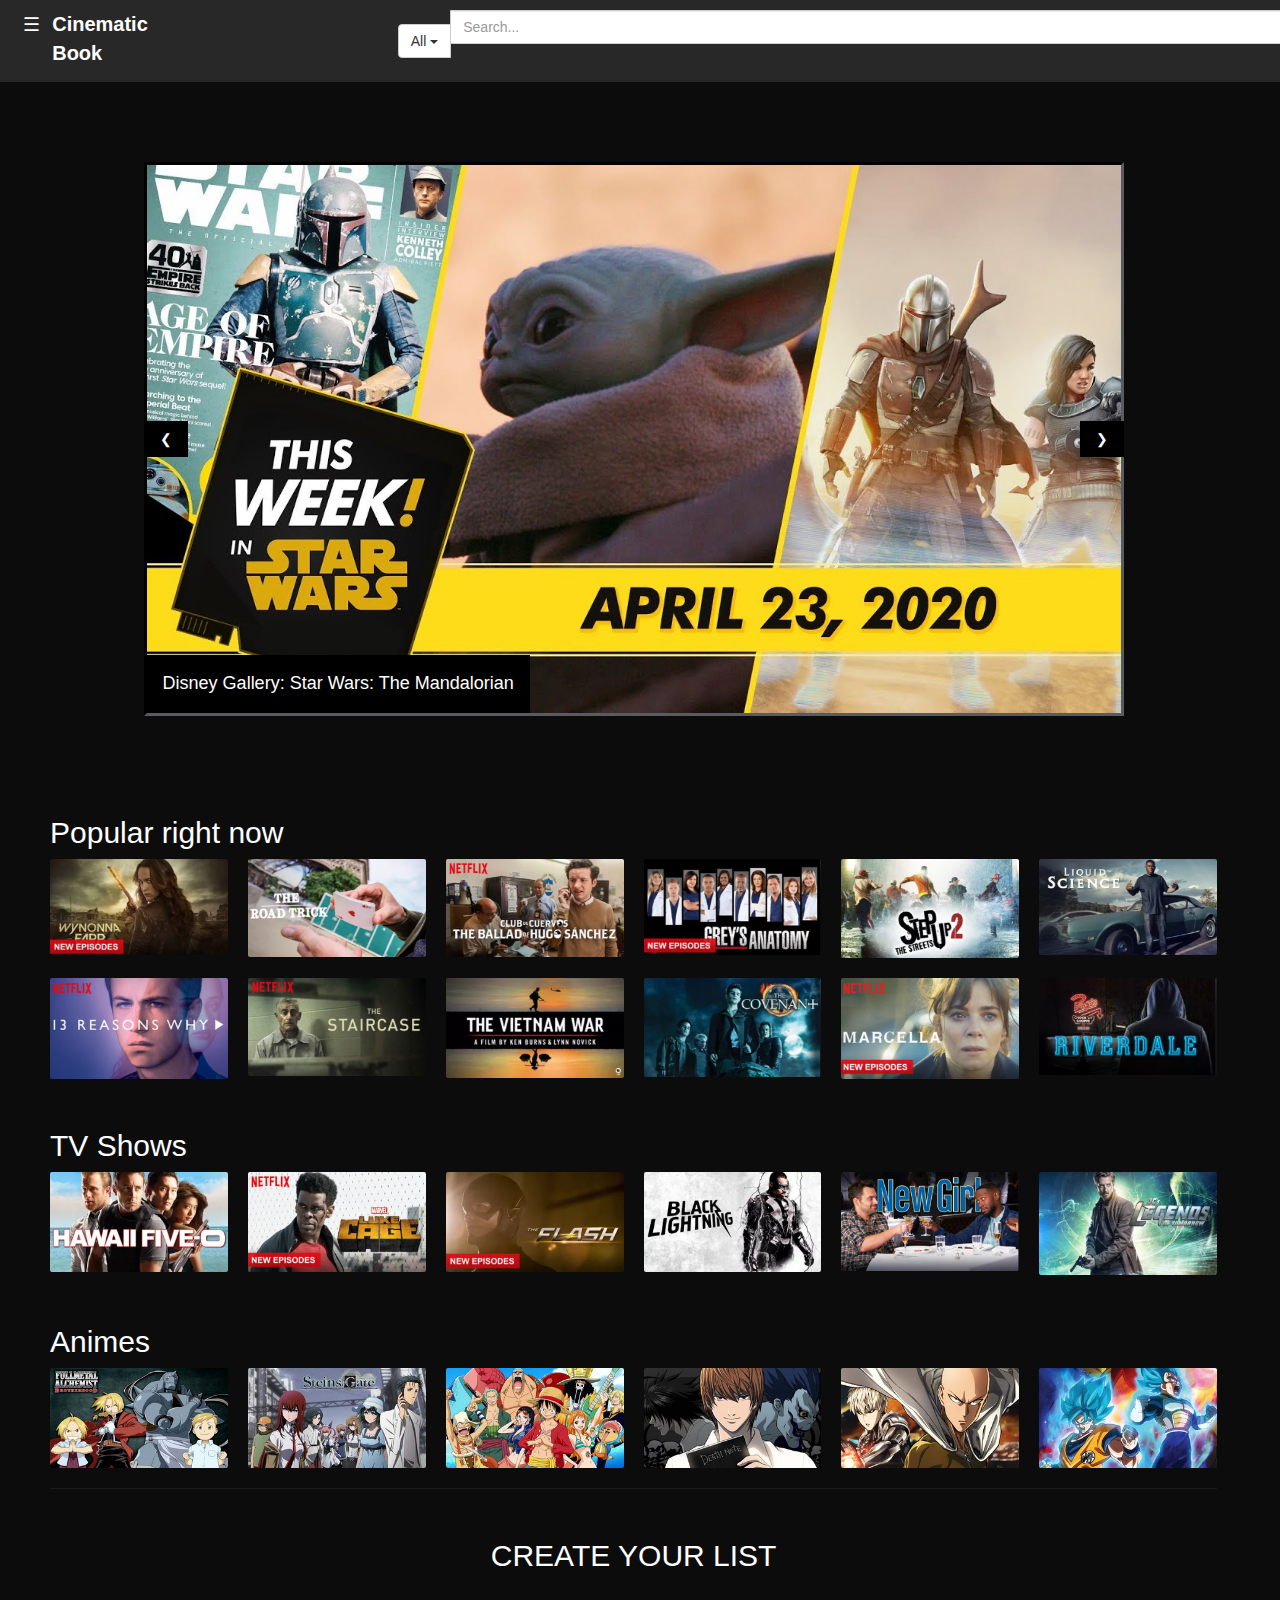
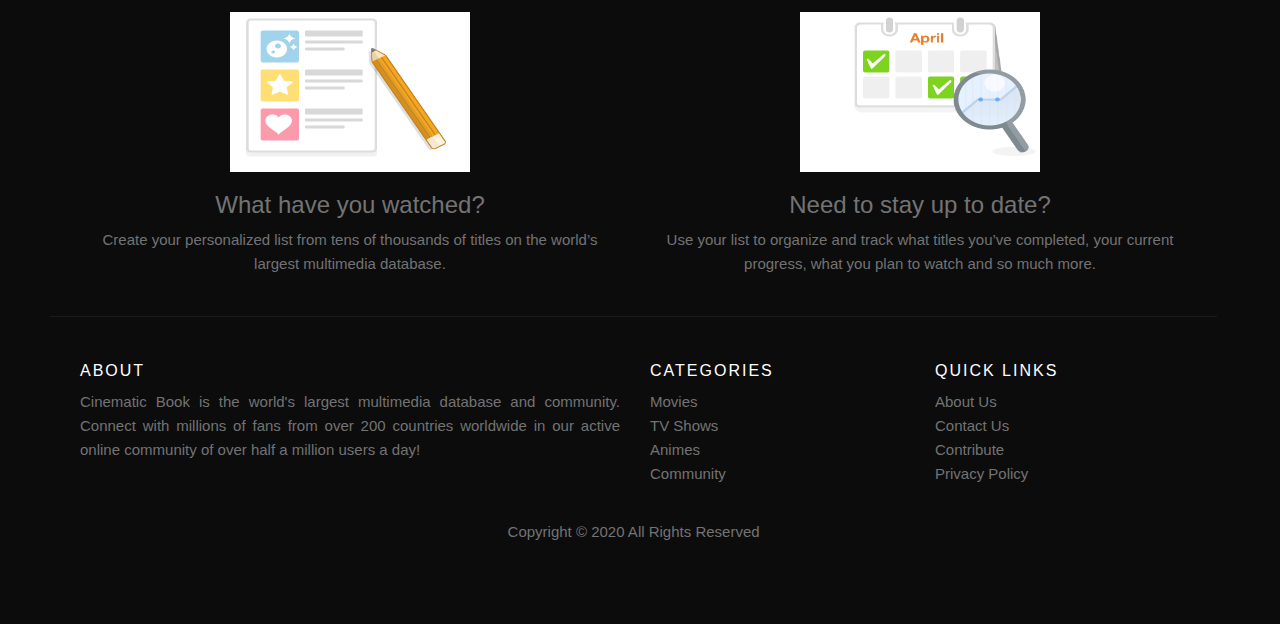
<file: index.html>
<!DOCTYPE html>
<html lang="pt">

  <head head>
    <meta charset="UTF-8">
    <meta name="viewport" content="width=device-width, initial-scale=1">

    <link rel="stylesheet" href="bootstrap.css">
    <link rel="stylesheet" href="main.css">
    <link rel="stylesheet" href="https://www.w3schools.com/w3css/4/w3.css">
    <link rel="stylesheet" href="https://maxcdn.bootstrapcdn.com/bootstrap/3.3.7/css/bootstrap.min.css" integrity="sha384-BVYiiSIFeK1dGmJRAkycuHAHRg32OmUcww7on3RYdg4Va+PmSTsz/K68vbdEjh4u" crossorigin="anonymous">

    <!-- Search btn & txtbox -->
    <script src="https://ajax.googleapis.com/ajax/libs/jquery/3.1.1/jquery.min.js"></script>
    <script src="https://maxcdn.bootstrapcdn.com/bootstrap/3.3.7/js/bootstrap.min.js"
      integrity="sha384-Tc5IQib027qvyjSMfHjOMaLkfuWVxZxUPnCJA7l2mCWNIpG9mGCD8wGNIcPD7Txa" crossorigin="anonymous">
    </script>

    <title>Cinematic Book</title>
  </head>

  <body id="bodyBackgroundColor">
    <header>
      <div class="HeadPanel">
        <div id="myNav" class="overlay"">
          <a href="javascript:void(0)" class="closebtn" onclick="closeNav()">&times;</a>
            <div class="overlay-content">
              <a href="#">Movies</a>
              <a href="#">TV Shows</a>
              <a href="#">Animes</a>
              <a href="#">Community</a>
            </div>
        </div>
        
        <span id="MenuBtn" onclick="openNav()">&#9776;</span>

        <a href="MainPage.html" id="ahref"><label id="Title">Cinematic Book</label></a>

        <div class="input-group" id="input-group_search">
          <div class="input-group-btn">
            <button type="button" class="btn btn-default dropdown-toggle" data-toggle="dropdown" aria-haspopup="true" aria-expanded="false">All <span class="caret"></span></button>
            <ul class="dropdown-menu">
              <li><a href="#">All</a></li>
              <li><a href="#">Movies</a></li>
              <li><a href="#">TV Shows</a></li>
              <li><a href="#">Animes</a></li>
            </ul>
          </div>
          <input type="text" class="form-control" id="Searchtxtbox" aria-label="..." placeholder="Search...">
        </div>
        <a href="SignIn.html" id="SignInBtn"><button type="button" class="buttons">Sign in</button></a>
        <a href="SignUp.html" id="SignUpBtn"><button type="button" class="buttons">Sign up</button></a>
      </div>
    </header>

    <div class="w3-content w3-display-container">
      <div class="w3-display-container mySlides">
        <img src="images/DisneyGallery.jpg" class="SlidePics">
          <div class="w3-display-bottomleft w3-large w3-container w3-padding-16 w3-black">
            Disney Gallery: Star Wars: The Mandalorian
          </div>
      </div>

      <div class="w3-display-container mySlides">
        <img src="images/WhiteLines.png" class="SlidePics">
          <div class="w3-display-bottomleft w3-large w3-container w3-padding-16 w3-black">
            White Lines: The New Netflix Show
          </div>
      </div>

      <div class="w3-display-container mySlides">
        <img src="images/Hollywood.jpg" class="SlidePics">
          <div class="w3-display-bottomleft w3-large w3-container w3-padding-16 w3-black">
            Hollywood: Ryan Murphy's New Drama Is Coming...
          </div>
      </div>

      <button class="w3-button w3-display-left w3-black" onclick="plusDivs(-1)">&#10094;</button>
      <button class="w3-button w3-display-right w3-black" onclick="plusDivs(1)">&#10095;</button>
    </div>

    <div><!-- Automatic slide -->
      <span class="dot"></span> 
      <span class="dot"></span> 
      <span class="dot"></span> 
    </div>

    <div class="wrapper">
      <section class="main-container">
        <h2>Popular right now</h2>
          <div class="box">
            <a href="WynonnaEarp.html"><img src="PopularRightNow/WynonnaEarp.png" alt=""></a>
            <a href=""><img src="PopularRightNow/TheRoadTrick.png"></a>
            <a href=""><img src="PopularRightNow/ClubdeCuervos.png" alt=""></a>
            <a href=""><img src="PopularRightNow/GreysAnatomy.png" alt=""></a>
            <a href=""><img src="PopularRightNow/StepUpTheStreets2.png" alt=""></a>
            <a href=""><img src="PopularRightNow/LiquidScience.png" alt=""></a>

            <a href=""><img src="PopularRightNow/13ReasonsWhy.png" alt=""></a>
            <a href=""><img src="PopularRightNow/TheStaircase.png" alt=""></a>
            <a href=""><img src="PopularRightNow/TheVietnamWar.png" alt=""></a>
            <a href=""><img src="PopularRightNow/TheCovenan.png" alt=""></a>
            <a href=""><img src="PopularRightNow/Marcella.png" alt=""></a>
            <a href=""><img src="PopularRightNow/Riverdale.png" alt=""></a>
          </div>

        <h2>TV Shows</h2>
          <div class="box">
            <a href=""><img src="TvShows/HawaIIFive-o.png" alt=""></a>
            <a href=""><img src="TvShows/LukeCage.png" alt=""></a>
            <a href=""><img src="TvShows/TheFlash.png" alt=""></a>
            <a href=""><img src="TvShows/BlackLightning.png" alt=""></a>
            <a href=""><img src="TvShows/NewGirl.png" alt=""></a>
            <a href=""><img src="TvShows/DCLegendsOfTomorrow.png" alt=""></a>
          </div>

        <h2>Animes</h2>
          <div class="box">
            <a href=""><img src="Animes/FullMetalAlc.png" alt=""></a>
            <a href=""><img src="Animes/SteinsGate.jpg" alt=""></a>
            <a href=""><img src="Animes/OnePiece.jpg" alt=""></a>
            <a href=""><img src="Animes/DeathNote.jpg" alt=""></a>
            <a href=""><img src="Animes/OnePunch.jpg" alt=""></a>
            <a href=""><img src="Animes/DragonBallSuper.jpg" alt=""></a>                
          </div>
      
      <hr class="General_hr">
      
      <h2 id="CreateYourListLbl">CREATE YOUR LIST</h2>   
      
      <div class="CreateYourList">
          <div class="container">
            <div class="col-sm-12 col-md-6">
              <img src="MainPage/PersonalizedList.png" class="YourListPics">
              <h3>What have you watched?</h3>
              <p>Create your personalized list from tens of thousands of titles on the world’s largest multimedia database.</p>
            </div>

            <div class="col-sm-12 col-md-6">
              <img src="MainPage/StayUpToDate.png" class="YourListPics">
              <h3>Need to stay up to date?</h3>
              <p>Use your list to organize and track what titles you’ve completed, your current progress, what you plan to watch and so much more.</p>
            </div>
        </div>    
      </div>

      <hr class="General_hr">
      <footer class="site-footer">
        <div class="container">
            <div class="col-sm-12 col-md-6">
              <h6>About</h6>
              <p class="text-justify">Cinematic Book is the world's largest multimedia database and community. Connect with millions of fans from over 200 countries worldwide in our active online community of over half a million users a day!</p>
            </div>
            <div class="col-xs-6 col-md-3">
              <h6>Categories</h6>
              <ul class="footer-links">
                <li><a href="">Movies</a></li>
                <li><a href="">TV Shows</a></li>
                <li><a href="">Animes</a></li>
                <li><a href="">Community</a></li>
              </ul>
            </div>
            <div class="col-xs-6 col-md-3">
              <h6>Quick Links</h6>
              <ul class="footer-links">
                <li><a href="">About Us</a></li>
                <li><a href="">Contact Us</a></li>
                <li><a href="">Contribute</a></li>
                <li><a href="">Privacy Policy</a></li>
              </ul>
            </div>
          <br>
        </div>
        <br>
        <p id="Copyright-Lbl">Copyright &copy; 2020 All Rights Reserved</p>
        </footer>
      </section>
    </div>
  </body>
</html>

<script>
  function openNav() {
    document.getElementById("myNav").style.height = "100%";
  }

  function closeNav() {
    document.getElementById("myNav").style.height = "0%";
  }
</script>

<script>
  var slideIndex = 0;
  showDivs(slideIndex);
  showSlides();

  function plusDivs(n) {
    showDivs(slideIndex += n);
  }

  function showDivs(n) {
    var i;
    var x = document.getElementsByClassName("mySlides");
    if (n > x.length) {slideIndex = 1}
    if (n < 1) {slideIndex = x.length}
    for (i = 0; i < x.length; i++) {
      x[i].style.display = "none";  
    }
    x[slideIndex-1].style.display = "block"; 
  }

  function showSlides() {
    var i;
    var slides = document.getElementsByClassName("mySlides");
    var dots = document.getElementsByClassName("dot");
    for (i = 0; i < slides.length; i++) {
      slides[i].style.display = "none";
    }
    slideIndex++;
    if (slideIndex > slides.length) {
      slideIndex = 1
    }
    for (i = 0; i < dots.length; i++) {
      dots[i].className = dots[i].className.replace(" active", "");
    }
    slides[slideIndex - 1].style.display = "block";
    dots[slideIndex - 1].className += " active";
    setTimeout(showSlides, 6000); // Change image every 2 seconds
  }
</script>
</file>
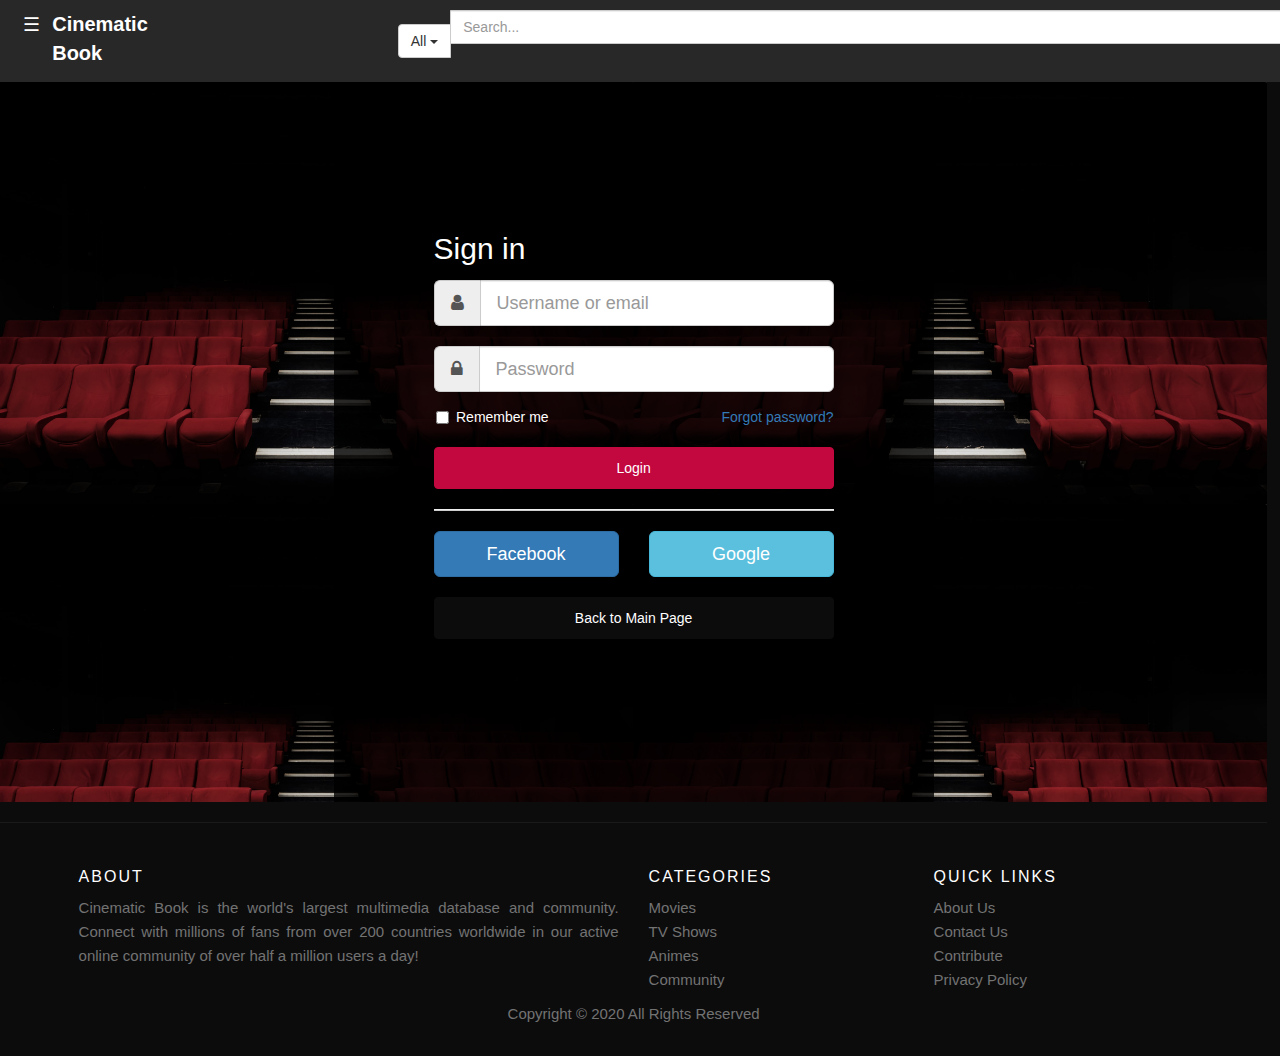
<file: SignIn.html>
<!DOCTYPE html>
<html lang="pt">

<head head>
  <meta charset="UTF-8">
  <meta name="viewport" content="width=device-width, initial-scale=1">

  <link rel="stylesheet" href="bootstrap.css">
  <link rel="stylesheet" href="main.css">
  <link rel="stylesheet" href="https://www.w3schools.com/w3css/4/w3.css">
  <link rel="stylesheet" href="https://maxcdn.bootstrapcdn.com/bootstrap/3.3.7/css/bootstrap.min.css"
    integrity="sha384-BVYiiSIFeK1dGmJRAkycuHAHRg32OmUcww7on3RYdg4Va+PmSTsz/K68vbdEjh4u" crossorigin="anonymous">
  <link rel="stylesheet" href="https://maxcdn.bootstrapcdn.com/font-awesome/4.1.0/css/font-awesome.min.css">

  <!-- Search btn & txtbox -->
  <script src="https://ajax.googleapis.com/ajax/libs/jquery/3.1.1/jquery.min.js"></script>
  <script src="https://maxcdn.bootstrapcdn.com/bootstrap/3.3.7/js/bootstrap.min.js"
    integrity="sha384-Tc5IQib027qvyjSMfHjOMaLkfuWVxZxUPnCJA7l2mCWNIpG9mGCD8wGNIcPD7Txa" crossorigin="anonymous">
  </script>

  <title>Cinematic Book</title>
</head>

<body id="bodyBackgroundColor">
  <div class="HeadPanel">
    <div id="myNav" class="overlay"">
        <a href=" javascript:void(0)" class="closebtn" onclick="closeNav()">&times;</a>
      <div class="overlay-content">
        <a href="#">Movies</a>
        <a href="#">TV Shows</a>
        <a href="#">Animes</a>
        <a href="#">Community</a>
      </div>
    </div>

    <span id="MenuBtn" onclick="openNav()">&#9776;</span>

    <a href="index.html" id="ahref"><label id="Title">Cinematic Book</label></a>

    <div class="input-group" id="input-group_search">
      <div class="input-group-btn">
        <button type="button" class="btn btn-default dropdown-toggle" data-toggle="dropdown" aria-haspopup="true"
          aria-expanded="false">All <span class="caret"></span></button>
        <ul class="dropdown-menu">
          <li><a href="#">All</a></li>
          <li><a href="#">Movies</a></li>
          <li><a href="#">TV Shows</a></li>
          <li><a href="#">Animes</a></li>
        </ul>
      </div>
      <input type="text" class="form-control" id="Searchtxtbox" aria-label="..." placeholder="Search...">
    </div>
    <a href="SignIn.html" id="SignInBtn"><button type="button" class="buttons">Sign in</button></a>
    <a href="SignUp.html" id="SignUpBtn"><button type="button" class="buttons">Sign up</button></a>
  </div>

  <div class="SignWrapper">
      <div id="Sign-Main-Div">
        <div id="Item-Container-Div">
          <div class="heading">
            <h2 class="Sign-Lbl_color">Sign in</h2>
            <div class="input-group input-group-lg" id="Sign-Username-Email-Div">
              <span class="input-group-addon"><i class="fa fa-user"></i></span>
              <input type="text" class="form-control" placeholder="Username or email">
            </div>

            <div class="input-group input-group-lg" id="Sign-Password-Div">
              <span class="input-group-addon"><i class="fa fa-lock"></i></span>
              <input type="password" class="form-control" placeholder="Password">
            </div>

            <div class="row" id="RememberMe_and_ForgotPassword-Div">
              <div class="col-xs-6 col-sm-6 col-md-6" id="RememberMeDiv">
                <div class="checkbox pull-right">
                  <label class="Sign-Lbl_color"><input type="checkbox"> Remember me </label>
                </div>
              </div>
              <div class="col-xs-6 col-sm-6 col-md-6" id="ForgotPasswordDiv">
                <a class="pull-right" href="#">Forgot password?</a>
              </div>
            </div>

            <a href="MainPage.html">
              <button type="submit" class="btn btn btn-primary" id="Login-Regist-Btn">Login</button>
            </a>

            <div class="Sign-or">
              <hr id="hr">
            </div>

            <div class="row">
              <div class="col-xs-6 col-sm-6 col-md-6">
                <a href="#" class="btn btn-lg btn-primary btn-block">Facebook</a>
              </div>
              <div class="col-xs-6 col-sm-6 col-md-6">
                <a href="#" class="btn btn-lg btn-info btn-block">Google</a>
              </div>
            </div>

            <a href="index.html">
              <button class="btn btn btn-primary" id="BackToMainPage-Btn">Back
                to Main Page </button>
            </a>
          </div>
        </div>
      </div>
  </div>

  <hr class="General_hr">

  <footer class="site-footer">
    <div class="container">
      <div class="col-sm-12 col-md-6">
        <h6>About</h6>
        <p class="text-justify">Cinematic Book is the world's largest multimedia database and community. Connect with
          millions of fans from over 200 countries worldwide in our active online community of over half a million users
          a day!</p>
      </div>

      <div class="col-xs-6 col-md-3">
        <h6>Categories</h6>
        <ul class="footer-links">
          <li><a href="">Movies</a></li>
          <li><a href="">TV Shows</a></li>
          <li><a href="">Animes</a></li>
          <li><a href="">Community</a></li>
        </ul>
      </div>

      <div class="col-xs-6 col-md-3">
        <h6>Quick Links</h6>
        <ul class="footer-links">
          <li><a href="">About Us</a></li>
          <li><a href="">Contact Us</a></li>
          <li><a href="">Contribute</a></li>
          <li><a href="">Privacy Policy</a></li>
        </ul>
      </div>
    </div>
    <p id="Copyright-Lbl">Copyright &copy; 2020 All Rights Reserved</p>
  </footer>
</body>

</html>

<script>
  function openNav() {
    document.getElementById("myNav").style.height = "100%";
  }

  function closeNav() {
    document.getElementById("myNav").style.height = "0%";
  }
</script>
</file>
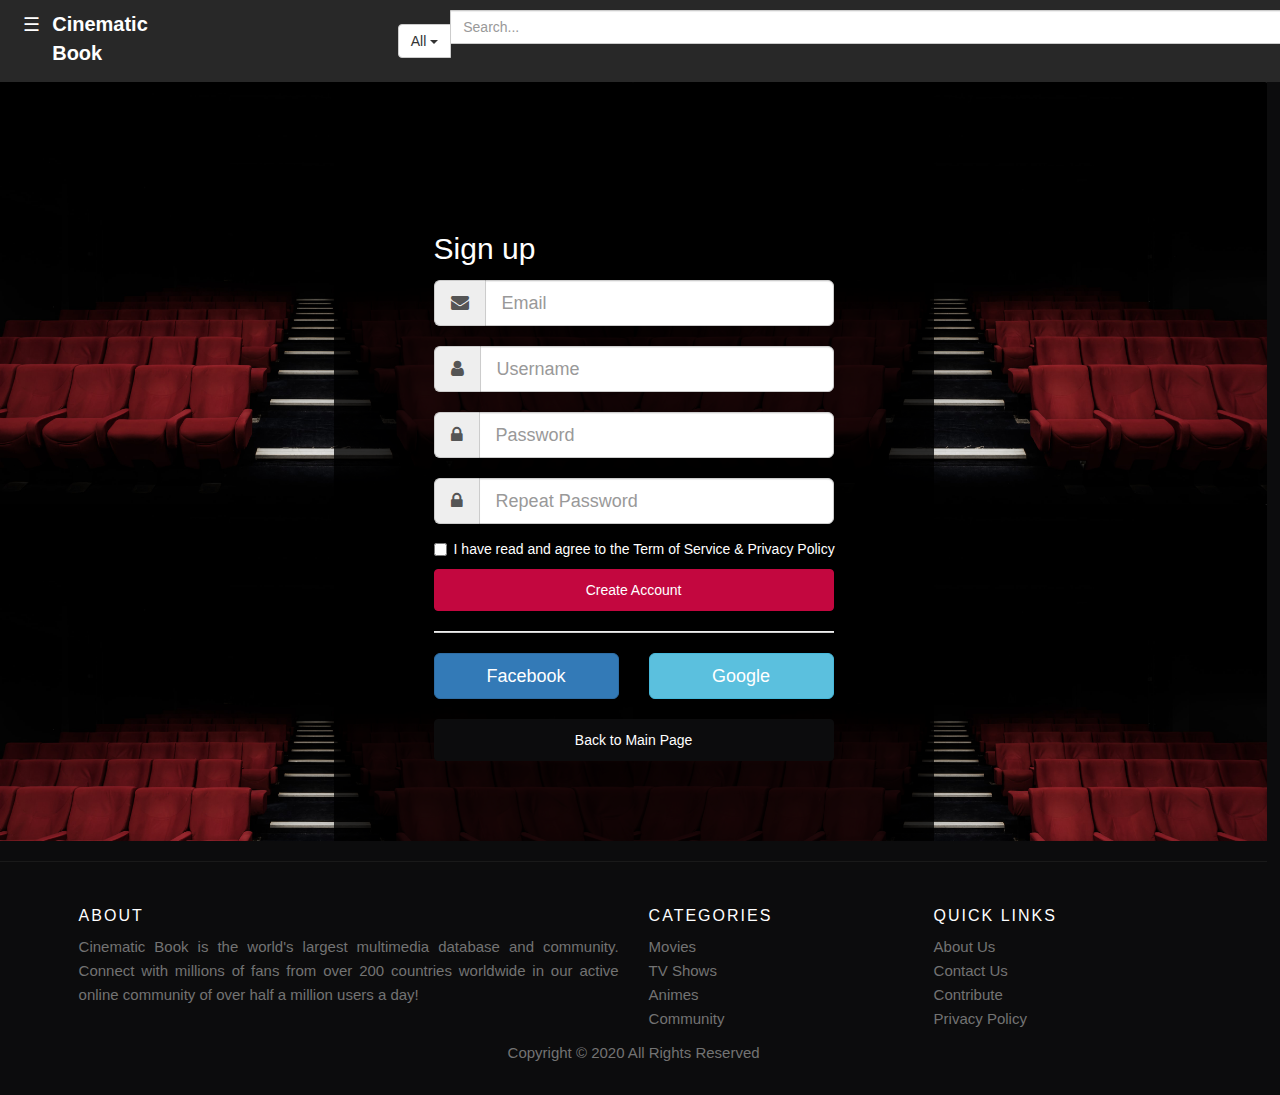
<file: SignUp.html>
<!DOCTYPE html>
<html lang="pt">
  <head head>
    <meta charset="UTF-8">
    <meta name="viewport" content="width=device-width, initial-scale=1">

    <link rel="stylesheet" href="bootstrap.css">
    <link rel="stylesheet" href="main.css">
    <link rel="stylesheet" href="https://www.w3schools.com/w3css/4/w3.css">
    <link rel="stylesheet" href="https://maxcdn.bootstrapcdn.com/bootstrap/3.3.7/css/bootstrap.min.css" integrity="sha384-BVYiiSIFeK1dGmJRAkycuHAHRg32OmUcww7on3RYdg4Va+PmSTsz/K68vbdEjh4u" crossorigin="anonymous">
    <link rel="stylesheet" href="https://maxcdn.bootstrapcdn.com/font-awesome/4.1.0/css/font-awesome.min.css">

     <!-- Search btn & txtbox -->
    <script src="https://ajax.googleapis.com/ajax/libs/jquery/3.1.1/jquery.min.js"></script>
    <script src="https://maxcdn.bootstrapcdn.com/bootstrap/3.3.7/js/bootstrap.min.js"
      integrity="sha384-Tc5IQib027qvyjSMfHjOMaLkfuWVxZxUPnCJA7l2mCWNIpG9mGCD8wGNIcPD7Txa" crossorigin="anonymous">
    </script>

    <title>Cinematic Book</title>
  </head>

  <body id="bodyBackgroundColor">
    <div class="HeadPanel">
      <div id="myNav" class="overlay"">
        <a href=" javascript:void(0)" class="closebtn" onclick="closeNav()">&times;</a>
          <div class="overlay-content">
            <a href="#">Movies</a>
            <a href="#">TV Shows</a>
            <a href="#">Animes</a>
            <a href="#">Community</a>
          </div>
      </div>

      <span id="MenuBtn" onclick="openNav()">&#9776;</span>

      <a href="index.html" id="ahref"><label id="Title">Cinematic Book</label></a>

      <div class="input-group" id="input-group_search">
        <div class="input-group-btn">
          <button type="button" class="btn btn-default dropdown-toggle" data-toggle="dropdown" aria-haspopup="true" aria-expanded="false">All <span class="caret"></span></button>
            <ul class="dropdown-menu">
              <li><a href="#">All</a></li>
              <li><a href="#">Movies</a></li>
              <li><a href="#">TV Shows</a></li>
              <li><a href="#">Animes</a></li>
            </ul>
        </div>  
        <input type="text" class="form-control" id="Searchtxtbox" aria-label="..." placeholder="Search...">
      </div>
      <a href="SignIn.html" id="SignInBtn"><button type="button" class="buttons">Sign in</button></a>
      <a href="SignUp.html" id="SignUpBtn"><button type="button" class="buttons">Sign up</button></a>
    </div>

    <div class="SignWrapper">
        <div id="Sign-Main-Div">
          <div id="Item-Container-Div">
            <div class="heading">
              <h2 class="Sign-Lbl_color">Sign up</h2>
                <div class="input-group input-group-lg" id="Sign-Username-Email-Div">
                  <span class="input-group-addon"><i class="fa fa-envelope"></i></span>
                  <input type="text" class="form-control" placeholder="Email">
                </div>

                <div class="input-group input-group-lg" id="Sign-Username-Div">
                  <span class="input-group-addon"><i class="fa fa-user"></i></span>
                  <input type="text" class="form-control" placeholder="Username">
                </div>
              
                <div class="input-group input-group-lg" id="Sign-Password-Div">
                  <span class="input-group-addon"><i class="fa fa-lock"></i></span>
                  <input type="password" class="form-control" placeholder="Password">
                </div>

                <div class="input-group input-group-lg" id="Sign-Password-Div">
                  <span class="input-group-addon"><i class="fa fa-lock"></i></span>
                  <input type="password" class="form-control" placeholder="Repeat Password">
                </div>
                    
                <div class="row" id="TermOfService-Div">
                    <div class="checkbox pull-right">
                      <label class="Sign-Lbl_color"><input type="checkbox">I have read and agree to the Term of Service & Privacy Policy</label>
                    </div>
                </div>
                    
                <button type="submit" class="btn btn btn-primary" id="Login-Regist-Btn">Create Account</button>
               
                <div class="Sign-or">
                  <hr id="hr">
                </div>
                 
                <div class="row">
                  <div class="col-xs-6 col-sm-6 col-md-6">
                    <a href="#" class="btn btn-lg btn-primary btn-block">Facebook</a>
                  </div>
                  <div class="col-xs-6 col-sm-6 col-md-6">
                    <a href="#" class="btn btn-lg btn-info btn-block">Google</a>
                  </div>
                </div>
               
                <a href="index.html">
                  <button class="btn btn btn-primary" id="BackToMainPage-Btn">Back
                    to Main Page </button>
                </a>
            </div>
          </div>
        </div>
    </div>

    <hr class="General_hr">
    
    <footer class="site-footer">
      <div class="container">
        <div class="col-sm-12 col-md-6">
          <h6>About</h6>
            <p class="text-justify">Cinematic Book is the world's largest multimedia database and community. Connect with
            millions of fans from over 200 countries worldwide in our active online community of over half a million users
            a day!</p>
        </div>
        
        <div class="col-xs-6 col-md-3">
          <h6>Categories</h6>
            <ul class="footer-links">
              <li><a href="">Movies</a></li>
              <li><a href="">TV Shows</a></li>
              <li><a href="">Animes</a></li>
              <li><a href="">Community</a></li>
            </ul>
        </div>

        <div class="col-xs-6 col-md-3">
          <h6>Quick Links</h6>
            <ul class="footer-links">
              <li><a href="">About Us</a></li>
              <li><a href="">Contact Us</a></li>
              <li><a href="">Contribute</a></li>
              <li><a href="">Privacy Policy</a></li>
            </ul>
        </div>
      </div> 
      <p id="Copyright-Lbl">Copyright &copy; 2020 All Rights Reserved</p>
    </footer>
  </body>
</html>

<script>
  function openNav() {
    document.getElementById("myNav").style.height = "100%";
  }

  function closeNav() {
    document.getElementById("myNav").style.height = "0%";
  }
</script>
</file>
<file: main.css>
/*************************************************************Header Div*********************************************************/
.HeadPanel { 
    width: 100vw;
    padding: 10px;
    border-style:hidden;
    background-color: #282828;
    display: flex;
}  
/*=============================**/
/*Header Title*/
#Title {  
  color: white;
  font-size: 20px;
  font-family: -apple-system, BlinkMacSystemFont, 'Segoe UI', Roboto, Oxygen, Ubuntu, Cantarell, 'Open Sans', 'Helvetica Neue', sans-serif;
  cursor: pointer;
} 
#ahref {  
  margin-left: 1%; display: inline-block;
} 
/*=============================**/
/*header Menu btn Config*/
#MenuBtn{
  font-size:19px;
  cursor:pointer; 
  margin-left: 1%;
  transform:translateY(1px); 
  color: rgb(255,255,255);
}
.overlay {
  height: 0%;
  width: 100%;
  position: fixed;
  z-index: 1;
  top: 0;
  left: 0;
  background-color: rgb(0,0,0);
  background-color: rgba(0,0,0, 0.9);
  overflow-y: hidden;
  transition: 0.5s;
}
.overlay-content {
  position: relative;
  top: 25%;
  width: 100%;
  text-align: center;
  margin-top: 30px;
}
.overlay a {
  padding: 8px;
  text-decoration: none;
  font-size: 36px;
  color: #818181;
  display: block;
  transition: 0.3s;
}
.overlay a:hover, .overlay a:focus {
    transform:translateY(2px);
    color: #f1f1f1;
}
.overlay .closebtn {
  position: absolute;
  top: 20px;
  right: 45px;
  font-size: 60px;
}
@media screen and (max-height: 450px) {
  .overlay {overflow-y: auto;}
  .overlay a {font-size: 20px}
  .overlay .closebtn {
  font-size: 40px;
  top: 15px;
  right: 35px;
  }
}
/*=============================**/
/*Search btn & txtbox*/
#input-group_search{
  margin-left: 250px;
}

#Searchtxtbox{
  width: 920px; 
  z-index: 0;
}
/*=============================**/
/*Sign in & Sign Up btns when user is not logged*/
.buttons[type=button] {
  background-color: #282828;
  border: none;
  color: white;
  font-size: 18px;
}

#SignInBtn{
margin-left: 300px;
}

#SignUpBtn{
margin-left: 5px;
}

/*=============================**/
/*Bell, Message and Profile btns when user is logged*/
#bellbtn{
  margin-left: 240px;
  transform:translateY(-2px);
}

#Messagebtn{
  margin-left: 10px;
  transform:translateY(-2px);
}

.dropbtn {
  background-color: #282828;
  border: none;
  color: white;
  font-size: 18px;
  font-family: 'Source Sans Pro', sans-serif;
}

.dropdown {
  position: relative;
  display: inline-block;
  margin-left: 10px;
  transform:translateY(1px);
}

.dropdown-content {
  display: none;
  position: absolute;
  background-color: #282828;
  min-width: 160px;
  box-shadow: 0px 8px 16px 0px rgba(0,0,0,0.2);
  z-index: 1;
  border:solid;
  border-width: 0.5px;
}

/* Profile Icon*/
.fa_ProfileCircle{
  transform:translateY(2px);
}

/*************************************************************Slide Show*********************************************************/
.w3-display-container{
  margin-top: 80px; cursor: pointer;
}

.mySlides {
  display:none;
  border: inset;
  border-color: #0c0c0d;
}

.mySlides {
  -webkit-animation-name: mySlides;
  -webkit-animation-duration: 2.5s;
  animation-name: mySlides;
  animation-duration: 2.5s;
}

.mySlides .SlidePics{
  width:100%
}

@-webkit-keyframes mySlides {
  from {opacity: .4} 
  to {opacity: 1}
}

@keyframes mySlides {
  from {opacity: .4} 
  to {opacity: 1}
}
/*************************************************************Html Body*********************************************************/
html, body { 
  width: 99vw;
  min-height: 99vh;
  margin: 0;
  padding: 0px;
  box-sizing: border-box;
  
}

img { 
  max-width: 100%;
}
h2 {
  padding-top: 30px;  
}

#bodyBackgroundColor{
  background-color:#0c0c0d;
}

/*************************************************************Main Container of Movies/TVShow/Animes*********************************************************/
.wrapper {
  margin: 0;
  padding: 0;
}

.main-container h2 {
   padding-top: 30px;
   color: white;
}
.main-container {
  padding: 50px;
}
.box {
  display: grid;
  grid-gap: 20px;
  grid-template-columns: repeat(6, minmax(100px, 1fr));
}
.box a {
  transition: transform .3s;  
}
.box a:hover {
  transition: transform .3s;
  -ms-transform: scale(1.4);
  -webkit-transform: scale(1.4);  
  transform: scale(1.3);
}
.box img {
  border-radius: 2px;
}

.General_hr{
  border-color: #282828;
  opacity:0.5;
}
/*************************************************************Create Your List Section*********************************************************/
#CreateYourListLbl{
  color: white; 
  text-align:center
}

.CreateYourList{
  padding:30px 0 10px;
  font-size:15px;
  line-height:24px;
  color:#737373;
  text-align: center;
}

.CreateYourList .YourListPics{
  width:240px;
  height:160px;
}
/*************************************************************Website footer Configuration*********************************************************/
.site-footer
{
  padding:20px 0 20px;
  font-size:15px;
  line-height:24px;
  color:#737373;
}
.site-footer h6
{
  color:#fff;
  font-size:16px;
  text-transform:uppercase;
  margin-top:5px;
  letter-spacing:2px
}
.site-footer a
{
  color:#737373;
}
.site-footer a:hover
{
  color:#950740;
  text-decoration:none;
}
.footer-links
{
  padding-left:0;
  list-style:none
}
.footer-links li
{
  display:block
}
.footer-links a
{
  color:#737373
}
.footer-links.inline li
{
  display:inline-block
}

#Copyright-Lbl{
  text-align:center;
}
/*************************************************************Sign In & Sign Up Page*********************************************************/
/*Background Config*/
.SignWrapper{
  margin: 0;
  padding: 0;
  background-image: url(images/Background.jpg); 
  background-size: 50%
}

.Sign-Lbl_color{
  color: #fff;
}

/*Main Div*/
#Sign-Main-Div{
  padding: 100px;
  width: 30%;
  height: 500px;
  border-style:hidden;
  background: rgba(0, 0, 0, 0.8);      
  display: table;
  margin: 0 auto;
}

#Sign-Main-Div #Item-Container-Div {
width: 400px;
min-height: 500px;
margin: 2% auto 0 auto;
}

.Sign-or {
  margin-top: 10px;
  margin-bottom: 10px;
  padding-top: 10px;
  padding-bottom: 10px;
}

.Sign-or #hr {
  background-color: #cdcdcd;
  height: 1px;
  margin-top: 0px !important;
  margin-bottom: 0px !important;
}

#Login-Regist-Btn{
  width: 100%; 
  padding: 10px; 
  background-color: #C3073F; 
  border-color: #C3073F;
}

#BackToMainPage-Btn{
  transform:translateY(20px); 
  width: 100%; 
  padding: 10px; 
  background-color: #0c0c0d; 
  border-color: #0c0c0d;
}

#Sign-Username-Email-Div{
  transform:translateY(5px);
}

#Sign-Username-Div{
  transform:translateY(5px); 
  margin-top: 20px;
}

#Sign-Password-Div{
  transform:translateY(5px); 
  margin-top: 20px;
}

#TermOfService-Div{
  display: flex; 
  margin-top: 10px;
  margin-left: 0px;
}

#RememberMe_and_ForgotPassword-Div{
  display: flex; 
  margin-top: 20px;
}
#RememberMeDiv{
  margin-left:-70px; 
  transform:translateY(-10px);
}

#ForgotPasswordDiv{
  margin-left: 70px;
}
/*************************************************************Profile Page*********************************************************/
/*Banner Config*/
.ProfileBannerBackground {
  width: 100%;
  height: 525px;
  border-style: hidden;
  background-color: #282828;
  background-image: url(https://images.unsplash.com/photo-1523821741446-edb2b68bb7a0?ixlib=rb-1.2.1&auto=format&fit=crop&w=750&q=80%20750w);
  background-size: 100%;
  display: flex;
  margin: auto;
}
.ProfileBannerShadow {
  width: 100%;
  height: 525px;
  border-style: hidden;
  background: rgba(0, 0, 0, 0.8);
}
/*=============================**/
/*Main div Config*/
#ProfileNameDiv{
  width: 20%; 
  height: 40px; 
  text-align: center; 
  display: inline-block;
}
#ProfileNameLbl{
  font-size: 18px; 
  color: white; 
  transform:translateY(8px);
}

#EditProfileDiv{
  margin-left: 71%; 
  width: 8%; 
  height: 40px; 
  text-align: center; 
  display: inline-block;
}

#EditProfileLbl{
  font-size: 14px; 
  cursor:pointer; 
  transform:translateY(8px);
}

.MainInfoDiv {
  width: 90%;
  height: 1000px;
  border-style: hidden;
  background-color: #282828;
  display: flex;
  margin: auto;
  transform:translateY(-400px);
}
.MainHeaderInfo {
  width: 100%; 
  height: 40px; 
  border: solid; 
  border-width: 0.5px; 
  position:absolute;
}
/*=============================**/
/*Left div Config*/
.MainLeftInfo {
  width: 20%; 
  height: 960px; 
  margin-top: 40px;
  border: solid; 
  border-width: 0.5px; 
  position:absolute;
}
#profilepic{
  width: 300px; 
  height: 180px; 
  border:solid;
}

#MainLeftInfo_BtnsDiv{
  margin-top: 20px; 
  text-align: center;
}

.MainLeftInfo .buttons {
  width: 75px; 
  height: 75px;
  border:none;
  background-color: #282828; 
  color:white;
  margin-left: 4.5%;
  margin-right: 4.5%;
}

#Icons {
  font-size:24px;
}
.MainLeftInfo .Quests {
  font-size: 14px; 
  color: white; 
  margin-left: 6%; 
  transform:translateY(-15px);
}
.MainLeftInfo .Answ {
  font-size: 14px; 
  color: white; 
  margin-left: 2%; 
  transform:translateY(-15px);
}
.MainLeftInfo #LastOnlineAnswLbl{
  color: green;
}

.MainLeftInfo #FriendsDiv{
  width:85%; 
  height: 25px; 
  margin-left: 6%; 
  transform:translateY(-15px);
}
.MainLeftInfo #FriendsLbl{
  font-size: 16px; 
  color: white;
}
.MainLeftInfo #AllFriendsLbl{
  font-size: 14px; 
  color: #136CB2;
  margin-left: 65%;
}
.MainLeftInfo #FriendsPicsDiv{
  width:100%; 
  height: 300px; 
  border: solid; 
  border-width: 0.5px;
}
.MainLeftInfo .FriendsPics {
  width: 32.4%; 
  height: 100px; 
  border:solid
}
.MainLeftInfo .hr {
  margin-left: 5%;
  margin-right: 5%;
  opacity: 0.5;
  transform:translateY(-15px);
}
/*=============================**/
/*Right div Config*/
.MainRightDiv {
  width: 80%; 
  height: 960px; 
  margin-top: 40px; 
  margin-left: 20%;
  position:absolute;
}
.MainRightDiv .CategoryTitleDiv{
  width: 100%; 
  height: 40px; 
  display: inline-block;
}
.MainRightDiv .CategoryTitleDiv .Title{
  font-size: 18px; 
  color: white;
  margin-top: 15px; 
  margin-left: 1%    
}

.MainRightDiv .CategoryDiv{
  width: 95%;
  height: 30px; 
  margin-left: 2%; 
  margin-top: 2%;
}
.MainRightDiv .CategoryDiv #Title{
  font-size: 16px; 
  color: white; 
  margin-top: 5px;
}
/*=============================**/
/*Bio Div Config*/
.MainRightDiv .BioDiv{
  width: 100%; 
  height: 200px; 
  display: inline-block; 
  border: solid; 
  border-width: 0.2px;
}
.MainRightDiv .BioDiv #Text{
  font-size: 14px; 
  color: white; 
  margin-top: 20px; 
  margin-left: 2%;
}
/*=============================**/
/*Statistics Div Config*/
.MainRightDiv .StatisticsDiv{
  width: 100%; 
  height: 320px;
  display: inline-block; 
  border: solid;
  border-width: 0.2px;
}
.MainRightDiv .StatisticsDiv .col-sm-4{
  height: 280px;
}

.MainRightDiv .StatisticsDiv_DaysDiv{
  margin-left: 2%; 
  width: 30%; 
  height: 30px; 
  display: inline-block; 
  margin-top: 2%;
}
.MainRightDiv .StatisticsDiv_AvgRateDiv{
  margin-left: 30%; 
  width: 30%;
  height: 30px; 
  display: inline-block;
  margin-top: 2%;
}
 .MainRightDiv .StatisticsDiv_GraphDiv{
  width: 88%;
  height: 25px;
  border: solid; 
  border-width: 0.2px; 
  margin-left: 2%; 
  background-color: #c3c3c3;
}
.MainRightDiv .StatisticsDiv_StatsDiv{
  margin-left: 2%;
  width: 45%; 
  height: 140px; 
  display: inline-block;
}
/*=============================**/
/*Costum statistics circles*/
.fa_Watching{
  color: green;
}
.fa_Completed{
  color: #136CB2;
}
.fa_OnHold{
  color: gold;
}
.fa_Dropped{
  color: #ff0040;
}
.fa_PlanToWatch{
  color: gray;
}
/*=============================**/
.MainRightDiv .StatisticsDiv_StatsDataDiv{
  margin-left: 15%; 
  width: 28%; 
  height: 140px; 
  display: inline-block; 
  position: absolute;
}
.MainRightDiv .StatisticsDiv .Labels{
  font-size: 12px; 
  color: white; 
  margin-left: 2%
}
/*=============================**/
/*Favorites Div Config*/
.FavDiv{
  width: 100%; 
  height: 440px;
  display: inline-block; 
  border: solid;
  border-width: 0.2px;
}

.FavDiv .col-sm-6{
  height: 400px;
}

.FavDiv .FavPics{
  width: 14%; 
  height: 100px; 
  border:solid;
  cursor: pointer;
}
.FavDiv .FavPicsDiv{
  margin-left: 2%;
  margin-top: 20px;
  width: 95%; 
  height: 300px; 
  border: solid;
  border-width: 0.2px;
}
/******************************************************Media Page (X info of a Movie/TVShow/Anime)************************************************/
/*=============================**/
/*Costum Star*/
.fa_custom { 
  color: gold;
}
/*=============================**/
/*Header Config*/
.MediaHeaderBackground {
  width: 100%;
  height: 525px;
  border-style: hidden;
  background-color: #282828;
  background-image: url(https://images.justwatch.com/backdrop/9350544/s1440/wynonna-earp);
  background-size: 100%;
  display: flex;
  margin: auto;
}
.MediaHeaderShadow {
  width: 100%;
  height: 525px;
  border-style: hidden;
  background: rgba(0, 0, 0, 0.8);
}
.MediaHeaderInfoDiv {
  width: 30%;
  height: 525px;
  border-style: hidden;
  background: rgba(0, 0, 0, 0.0);
  text-align: center;
  margin-left: 100px;
}
#MediaHeader_Title{
  font-size: 60px; 
  margin-top: 50px;
  color: white;
}
#MediaHeader_Title-Info{
  font-size: 15px;
  margin-top: 0px; 
  color: gray;
}
#MediaHeader_Title-info-synopsis{
  font-size: 18px; 
  margin-top: 50px;
  color: white;
}
#MediaHeader_Title-info-starring{
  font-size: 15px; 
  margin-top: 50px; 
  color: white;
}
#MediaHeader_Title-info-Creators{
  font-size: 15px; 
  color: white;
}

#MediaHeader_Btns {
  width: 30%;
  padding: 15px;
  background-color: #0c0c0d;
  border-color: #C3073F;
  border-width: 2px;
  margin-left: 10px;
}
/*=============================**/
/*Main Div Config*/
.MainMediaInformationDiv {
  width: 90%;
  height: 750px;
  border-style: hidden;
  background-color: #282828;
  display: flex;
  margin: auto;
}

/*=============================**/
/*Left Div Config*/
.MainMediaInformation_LeftDiv{
  width: 22%; 
  height: 750px; 
  border-style: solid;
  border-color: 282828; 
  border-width: 1px;
}

#LeftDiv_MediaCover{
  width: 90%; 
  margin-left: 5%; 
  margin-top: 5%; 
  border:solid;
}

.LeftDiv_QuestLab {
  font-size: 13px;
  margin-top: 8px;
  margin-left: 6%;
  color: white;
}

.LeftDiv_AwnsLab {
  font-size: 12px;
  margin-top: 8px;
  color: white;
}

#LeftDiv_Media-Status-Lbl{
  font-size: 12px;
  margin-top: 8px; 
  color: #32CD32;
}

.Popularity{
  font-size: 12px; 
  color: #C3073F;
}
/*=============================**/
/*Middle Div Config*/
.MainMediaInformation_MiddleDiv{
  width: 58%; 
  height: 750px; 
  border-style: solid; 
  border-width: 1px;
}

.MainMediaInformation_MiddleDiv_hr{
  margin-left: 3%;
  margin-right: 3%; 
  opacity:0.5;
}

#Storyline{
  font-size: 24px; 
  margin-top: 20px; 
  margin-left: 3%; 
  color: white;
}

.Storyline_Text{
  font-size: 13px; 
  margin-top: 5px; 
  margin-left: 3%; 
  margin-right: 3%; 
  color: white;
}

#PhotosLbl{
  font-size: 24px; 
  transform:translateY(-20px); 
  margin-left: 3%; 
  color: white;
}

#PhotosContainerDiv{
  margin-left: 3%; 
  margin-right: 3%; 
  background-color: #282828; 
  transform:translateY(-20px);
}

.PhotosSize{
  height:99px; 
  width:99px;
}

#CastLbl{
  font-size: 24px; 
  transform:translateY(-40px);
  margin-left: 3%;
  color: white;
}
#CastSummaryLbl{
  font-size: 12px; 
  transform:translateY(-50px); 
  color: white; 
  margin-left: 3%;
}

.cast_list {
  border-collapse: collapse;
  margin-left: 3%;
  width: 94%;
  transform: translateY(-50px);
}

.odd {
  background-color: #202020;
  border: 1px solid;
}

.cast_list .primary_photo {
  padding: 0 4px 0 0;
  width: 44px;
}

.CastProfilePics{
  height:44px;
  width:32px;
}

.cast_list td {
  padding: 4px 25px 6px;
}

.LinkLabel {
  font-size: 14px;
  color: whitesmoke;
  margin-left: 3%;
  cursor: pointer
}

#SeeAllPhotos{
  transform:translateY(-15px);
}

#SeeFullCast{
  transform:translateY(-40px);
}
/*=============================**/
/*Right Div Config*/
.MainMediaInformation_RightDiv{
  width: 20%;
  height: 750px; 
  border-style: solid; 
  border-width: 1px;
}

#TopRatedEpsLbl{
  font-size: 20px; 
  margin-top: 20px; 
  margin-left: 5%; 
  color: white;
}
#RightDiv_Img{
  width: 85%;
  margin-left: 5%; 
  margin-top: 5px;
}

.RightDiv_SeasonLbl {
  margin-left: 5%;
  margin-right: 10%;
  font-size: 12px;
  color: gray;
}

.RightDiv_TitleLbl {
  margin-left: 5%;
  margin-right: 10%;
  font-size: 15px;
  color: #136CB2;
  cursor: pointer
}

.RightDiv_ReviewLbl {
  margin-left: 5%;
  margin-right: 10%;
  font-size: 12px;
  color: white;
}

.RightDiv_IMDbRate{
  font-size: 12px; 
  color: white; 
  margin-left: 5%;
}

.RightDiv_RateThis{
  font-size: 12px; 
  color: white; 
  margin-left: 2%;
  cursor: pointer;
}

.fa_RateThisStar{
  color: gray;
}

.RightDiv_hr {
  margin-left: 5%;
  margin-right: 10%;
  border-color: #136CB2;
  opacity: 0.5;
}

#SeeMoreEpsLbl {
  font-size: 15px; 
  transform:translateY(-90px); 
  color: #136CB2; 
  margin-left: 5%; 
  cursor:pointer;
}

/*=============================**/
/*User Reviews Div Config*/
.UserRevDiv {
  width: 90%;
  height: 250px;
  border-style: solid;
  margin: auto;
  background-color: #282828;
  border-width: 1px;
}

.col-sm-3 {
  border: solid;
  border-width: 0.5px;
  height: 250px;
}

.USR_Header_DIV {
  height: 40px;
  width: 100%;
}

.USR_Header_DIV .labels {
  margin-top: 12px;
  margin-left: 1%;
  font-size: 15px;
  color: whitesmoke;
}

.USR_Title_DIV {
  height: 25px;
  width: 100%;
}

.USR_Title_DIV .labels {
  margin-left: 1%;
  font-size: 15px;
  color: whitesmoke;
}

.USR_Name_Date_DIV {
  height: 25px;
  width: 100%;
}

.USR_Name_Date_DIV .Name {
  margin-left: 1%;
  font-size: 12px;
  color: #136CB2;
  cursor: pointer;
}

.USR_Name_Date_DIV .Date {
  margin-left: 1%;
  font-size: 12px;
  color: gray;
}

.USR_Text_DIV {
  height: 120px;
  width: 100%;
}

.USR_Text_DIV .labels {

  margin-left: 1%;
  font-size: 12px;
  color: whitesmoke;
}

.USR_Footer_DIV {
  height: 30px;
  width: 100%;
}

.USR_Footer_DIV .Separator-Lbl{
  color: gray;
}

.USR_Footer_DIV .labels {
  margin-top: 5px;
  margin-left: 1%;
  font-size: 12px;
  color:#136CB2;
  cursor:pointer;
}
#SeeMoreRvsLbl{
  font-size: 15px; 
  color: #136CB2; 
  margin-left: 87%; 
  cursor:pointer;
}
</file>
